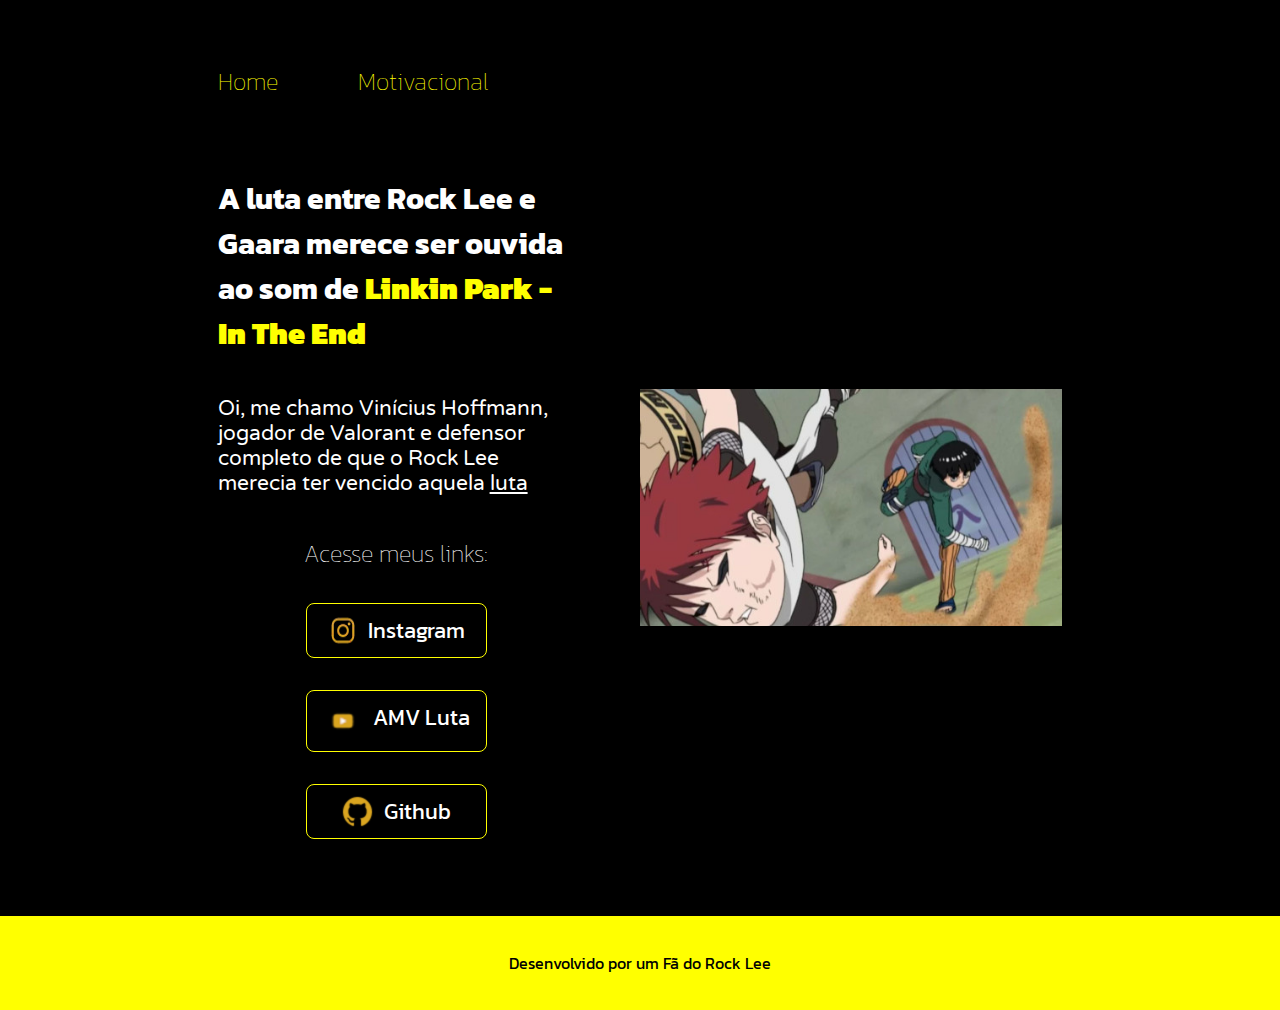
<file: index.html>
<!DOCTYPE html>
<html lang="pt-br">
<head>
    <meta charset="UTF-8">
    <meta name="viewport" content="width=device-width, initial-scale=1.0">
    <title>Home</title>
    <link rel="shortcut icon" href="assets/lee.ico" type="image/x-icon">
    <link rel="stylesheet" href="styles/styles.css">
</head>
<body>
    <header class="cabecalho">
      <nav class="cabecalho-menu">
        <a class="cabecalho-menu-link" href="index.html">Home</a>
        <a class="cabecalho-menu-link" href="about.html">Motivacional</a>
      </nav>
    </header>
    <main class="apresentacao">
      <section class="apresentacao-conteudo">
          <h1 class="apresentacao-conteudo-titulo" >A luta entre Rock Lee e Gaara merece ser ouvida ao som de <strong class="titulo-destaque">Linkin Park - In The End</strong></h1>
          <p class="apresentacao-conteudo-texto">Oi, me chamo Vinícius Hoffmann, jogador de Valorant e defensor completo de que o Rock Lee merecia ter vencido aquela <ins>luta</ins></p>
          <div class="apresentacao-links">
            <h2 class="apresentacao-links-subtitulo">Acesse meus links: </h2>
            <a class="apresentacao-borda" href="https://www.instagram.com/hoffmannvieira/" target="_blank" rel="external">
              <img src="assets/instagram.png" alt="Instagram Logo">
              Instagram</a>
            <a class="apresentacao-borda" href="https://www.youtube.com/watch?v=VgDgWzBL7s4" target="_blank" rel="external">
              <img src="assets/youtube.png" alt="youtube logo">
              AMV Luta</a>
              <a class="apresentacao-borda" href="https://github.com/hoffmannvieira" target="_blank" rel="external">
                <img src="assets/github.png" alt="Github">
                Github</a>
          </div>
      </section>
      <img class="apresentacao-img" src="/assets/imagem-1.jpg" alt="Rock Lee vs Gaara">
    </main>
    <footer class="rodape">
      <p>Desenvolvido por um Fã do Rock Lee</p>
    </footer>
           
    
</body>
</html>
</file>
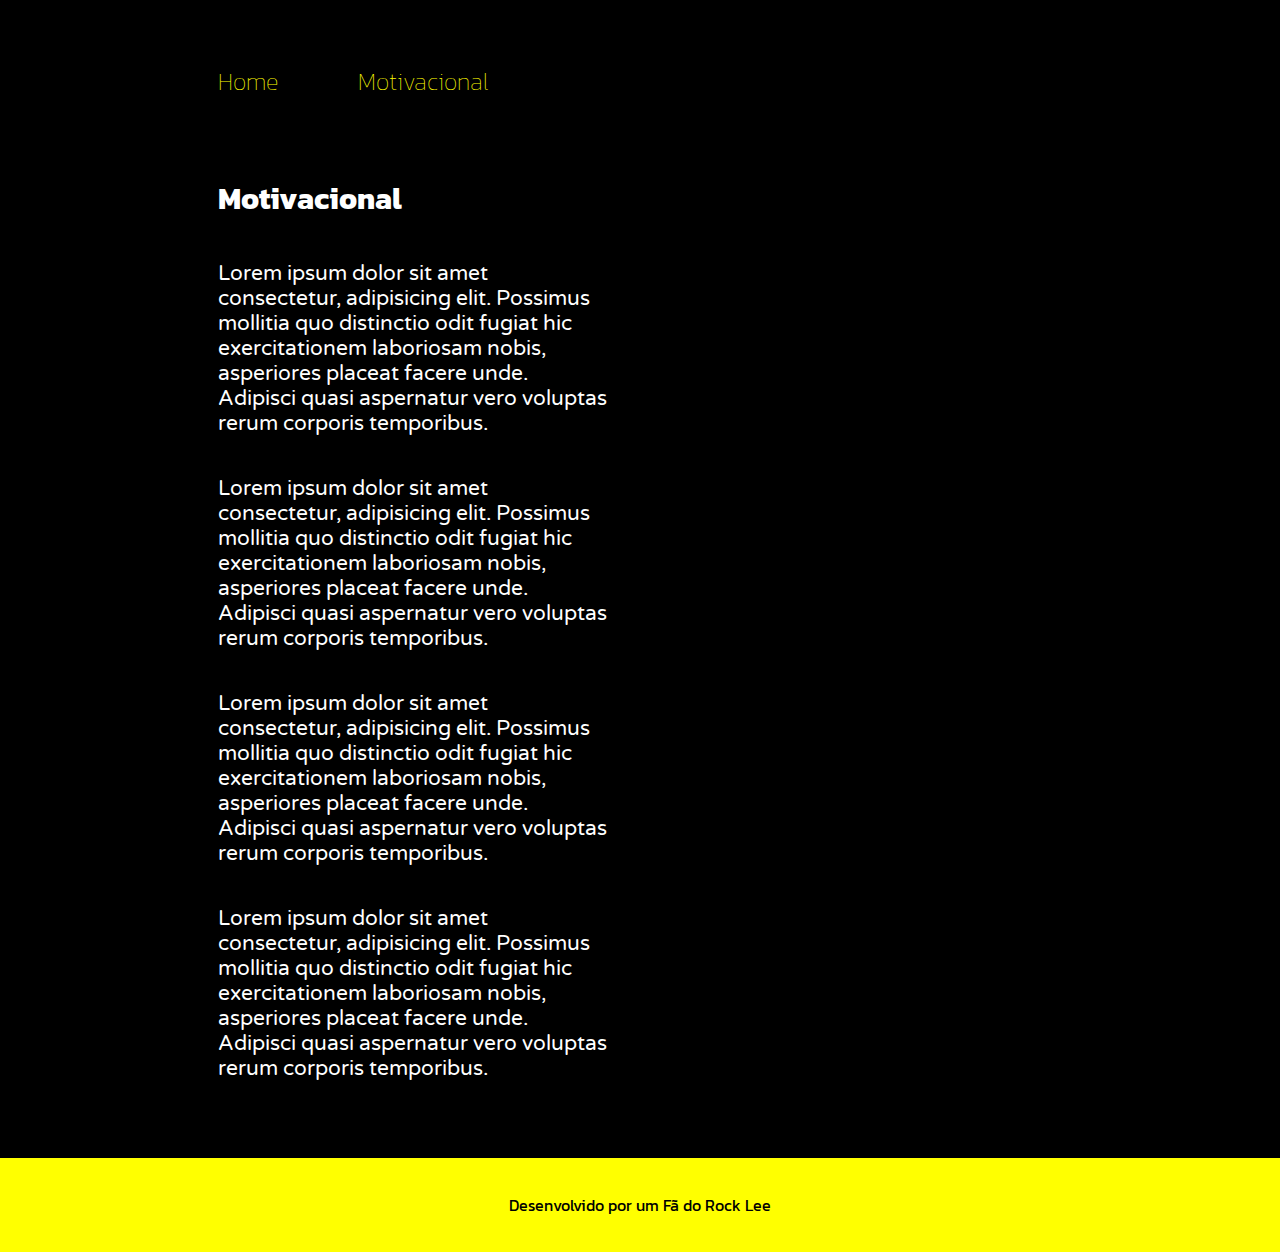
<file: about.html>
<!DOCTYPE html>
<html lang="pt-br">
<head>
    <meta charset="UTF-8">
    <meta name="viewport" content="width=device-width, initial-scale=1.0">
    <title>Motivacional</title>
    <link rel="shortcut icon" href="assets/lee.ico" type="image/x-icon">
    <link rel="stylesheet" href="styles/styles.css">
</head>
<body>
    <header class="cabecalho">
        <nav class="cabecalho-menu">
          <a class="cabecalho-menu-link" href="index.html">Home</a>
          <a class="cabecalho-menu-link" href="about.html">Motivacional</a>
        </nav>
      </header>
    <main class="apresentacao">
      <section class="apresentacao-conteudo">
        <h1 class="apresentacao-conteudo-titulo">Motivacional</h1>
        <p class="apresentacao-conteudo-texto">Lorem ipsum dolor sit amet consectetur, adipisicing elit. Possimus mollitia quo distinctio odit fugiat hic exercitationem laboriosam nobis, asperiores placeat facere unde. Adipisci quasi aspernatur vero voluptas rerum corporis temporibus.</p>
        <p class="apresentacao-conteudo-texto">Lorem ipsum dolor sit amet consectetur, adipisicing elit. Possimus mollitia quo distinctio odit fugiat hic exercitationem laboriosam nobis, asperiores placeat facere unde. Adipisci quasi aspernatur vero voluptas rerum corporis temporibus.</p>
        <p class="apresentacao-conteudo-texto">Lorem ipsum dolor sit amet consectetur, adipisicing elit. Possimus mollitia quo distinctio odit fugiat hic exercitationem laboriosam nobis, asperiores placeat facere unde. Adipisci quasi aspernatur vero voluptas rerum corporis temporibus.</p>
        <p class="apresentacao-conteudo-texto">Lorem ipsum dolor sit amet consectetur, adipisicing elit. Possimus mollitia quo distinctio odit fugiat hic exercitationem laboriosam nobis, asperiores placeat facere unde. Adipisci quasi aspernatur vero voluptas rerum corporis temporibus.</p>
      </section>
      <iframe class="apresentacao-video" width="560" height="315" src="https://www.youtube.com/embed/4HobocbIDqQ" title="YouTube video player" frameborder="0" allow="accelerometer; autoplay; clipboard-write; encrypted-media; gyroscope; picture-in-picture; web-share" allowfullscreen></iframe>
    </main>
    <footer class="rodape">
        <p>Desenvolvido por um Fã do Rock Lee</p>
      </footer>
</body>
</html>
</file>
<file: styles/styles.css>
@import url('https://fonts.googleapis.com/css2?family=Kanit&family=Varela+Round&display=swap');

:root {
    --cor-primaria: black;
    --cor-secundaria: white;
    --cor-terciaria: yellow;
    --cor-hover: #F5D551;
    --fonte-primaria: 'Kanit', sans-serif;
    --fonte-secundaria: 'Varela Round', sans-serif;
}

* {
    margin: 0;
    padding: 0;
}

body {
    /* height: 100vh; */
    box-sizing: border-box;
    background-color: var(--cor-primaria);
    color: var(--cor-secundaria);
    font-family: Arial, Helvetica, sans-serif;
}

.cabecalho {
    padding: 5% 0% 0% 17%;
}

.cabecalho-menu {
    display: flex;
    gap: 80px;
}

.cabecalho-menu-link {
    font-family: var(--fonte-primaria);
    font-size: 1.5rem;
    font-weight: 100;
    color: var(--cor-terciaria);
    justify-content: space-between;
    text-decoration: none;
}

.cabecalho-menu-link:hover {
    color: var(--cor-hover);
}

.titulo-destaque {
    color: var(--cor-terciaria);
}



.apresentacao {
    padding: 6% 17%;
    display: flex;
    align-items: center;
    justify-content: space-between;
    gap: 65px;
}

.apresentacao-conteudo {
    width: 50%;
    display: flex;
    flex-direction: column;
    gap: 40px;
}

.apresentacao-conteudo-titulo {
    font-size: 1.88rem;
    font-family: var(--fonte-primaria);
}

.apresentacao-conteudo-titulo:hover {
    color: var(--cor-hover);

}

.apresentacao-conteudo-texto {
    font-size: 1.3rem;
    font-family: var(--fonte-secundaria);
}

.apresentacao-links-subtitulo {
    font-family: var(--fonte-primaria);
    font-weight: 100;
}
.apresentacao-links {
    display: flex;
    flex-direction: column;
    align-items: center;
    justify-content: space-between;
    gap: 32px;

}

.apresentacao-borda {
    /* background-color: blue; */
    display: flex;
    justify-content: center;
    gap: 10px;
    transition: 1s;
    cursor: pointer;
    border: 1.5px solid var(--cor-terciaria);
    width: 50%;
    text-align: center;
    border-radius: 8px;
    font-size: 1.38rem;
    padding: 10px 0;
    text-decoration: none;
    font-family: var(--fonte-primaria);
    color: var(--cor-secundaria);
}

.apresentacao-borda:hover {
    border:  1.5px solid var(--cor-terciaria);
    background-color: var(--cor-hover);
    transition: 1s;
    color: var(--cor-primaria);
}

.apresentacao-img {
    width: 50%;
}

.apresentacao-video {
    width: 50%;
}

.rodape {
    padding: 35px;
    color: var(--cor-primaria);
    background-color: var(--cor-terciaria);
    text-align: center;
    font-family: var(--fonte-primaria);
}

@media (max-width: 1200px) {
    
    .cabecalho {
        padding: 6%;
    }

    .cabecalho-menu {
        justify-content: center;
    }

    .apresentacao {
        flex-direction: column-reverse;
        padding: 5%;
    }

    .apresentacao-conteudo {
        width: auto;
    }
 
}
</file>
